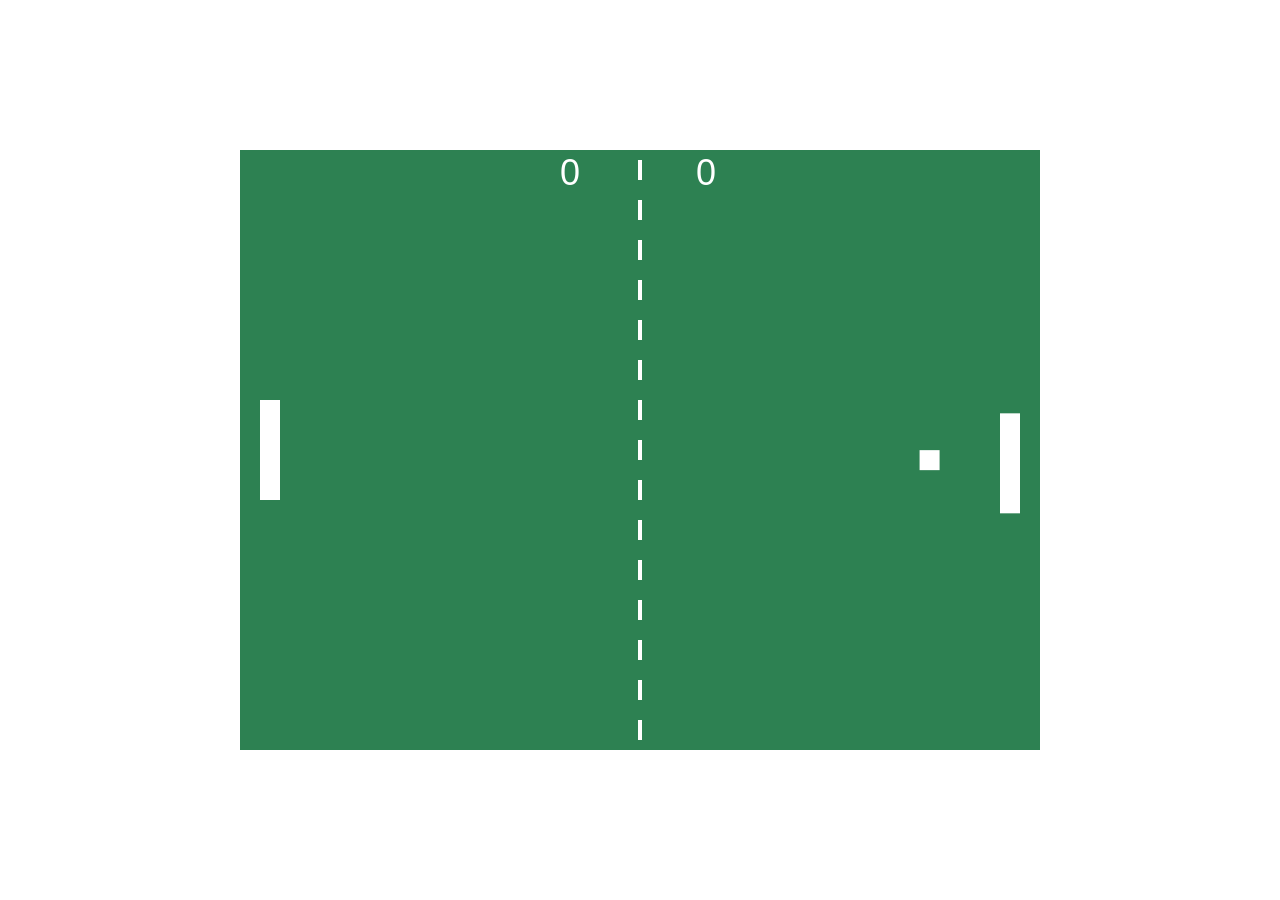
<file: index.html>
<!DOCTYPE html>
<html lang="en">
<head>
    <meta charset="UTF-8">
    <title>Pong</title>
    <link rel="stylesheet" type="text/css" href="resources/pong.css">
    <link rel="stylesheet" type="text/css" href="resources/normalize.css">

</head>
<body>
    <canvas id="game" width="800" height="600"></canvas>
</body>
<script src="app/pong.js"></script>
</html>
</file>
<file: resources/pong.css>
canvas {
    position: absolute;
    margin: auto;
    top: 0;
    right: 0;
    bottom: 0;
    left: 0;
}
</file>
